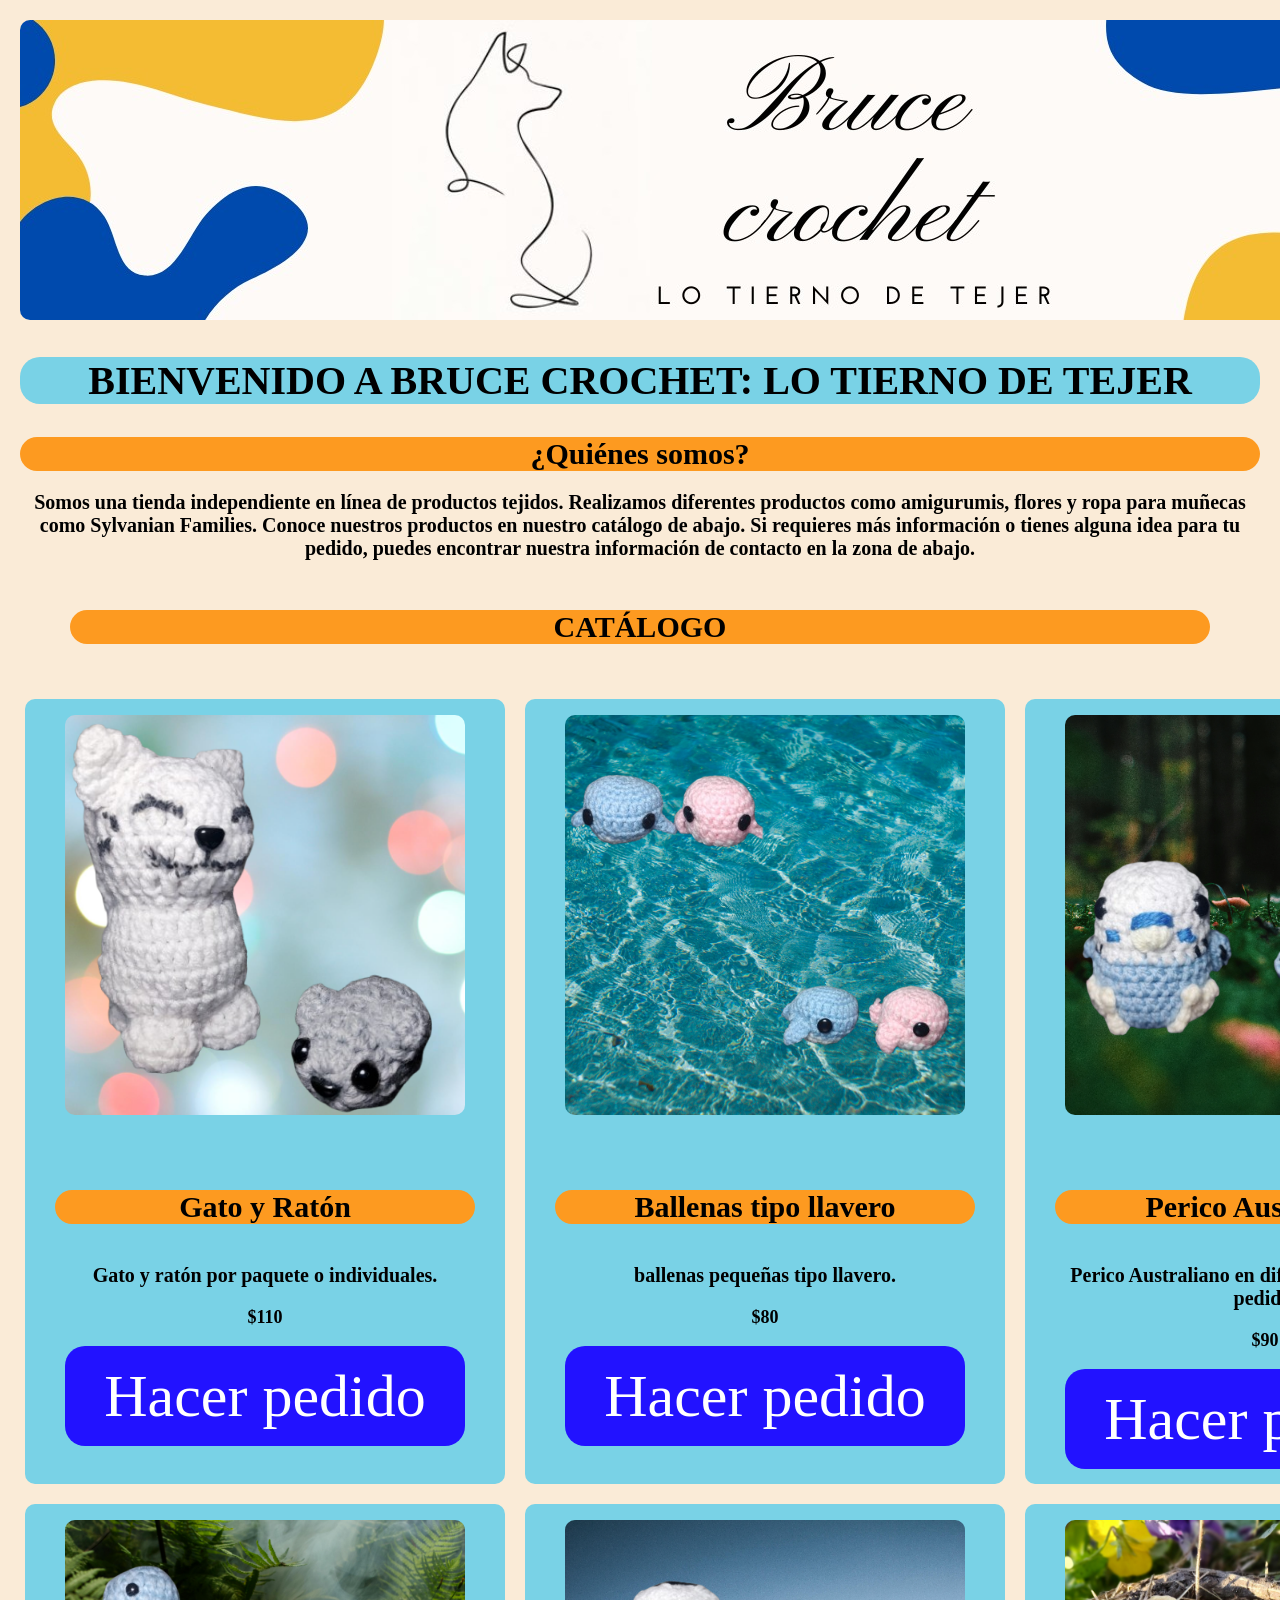
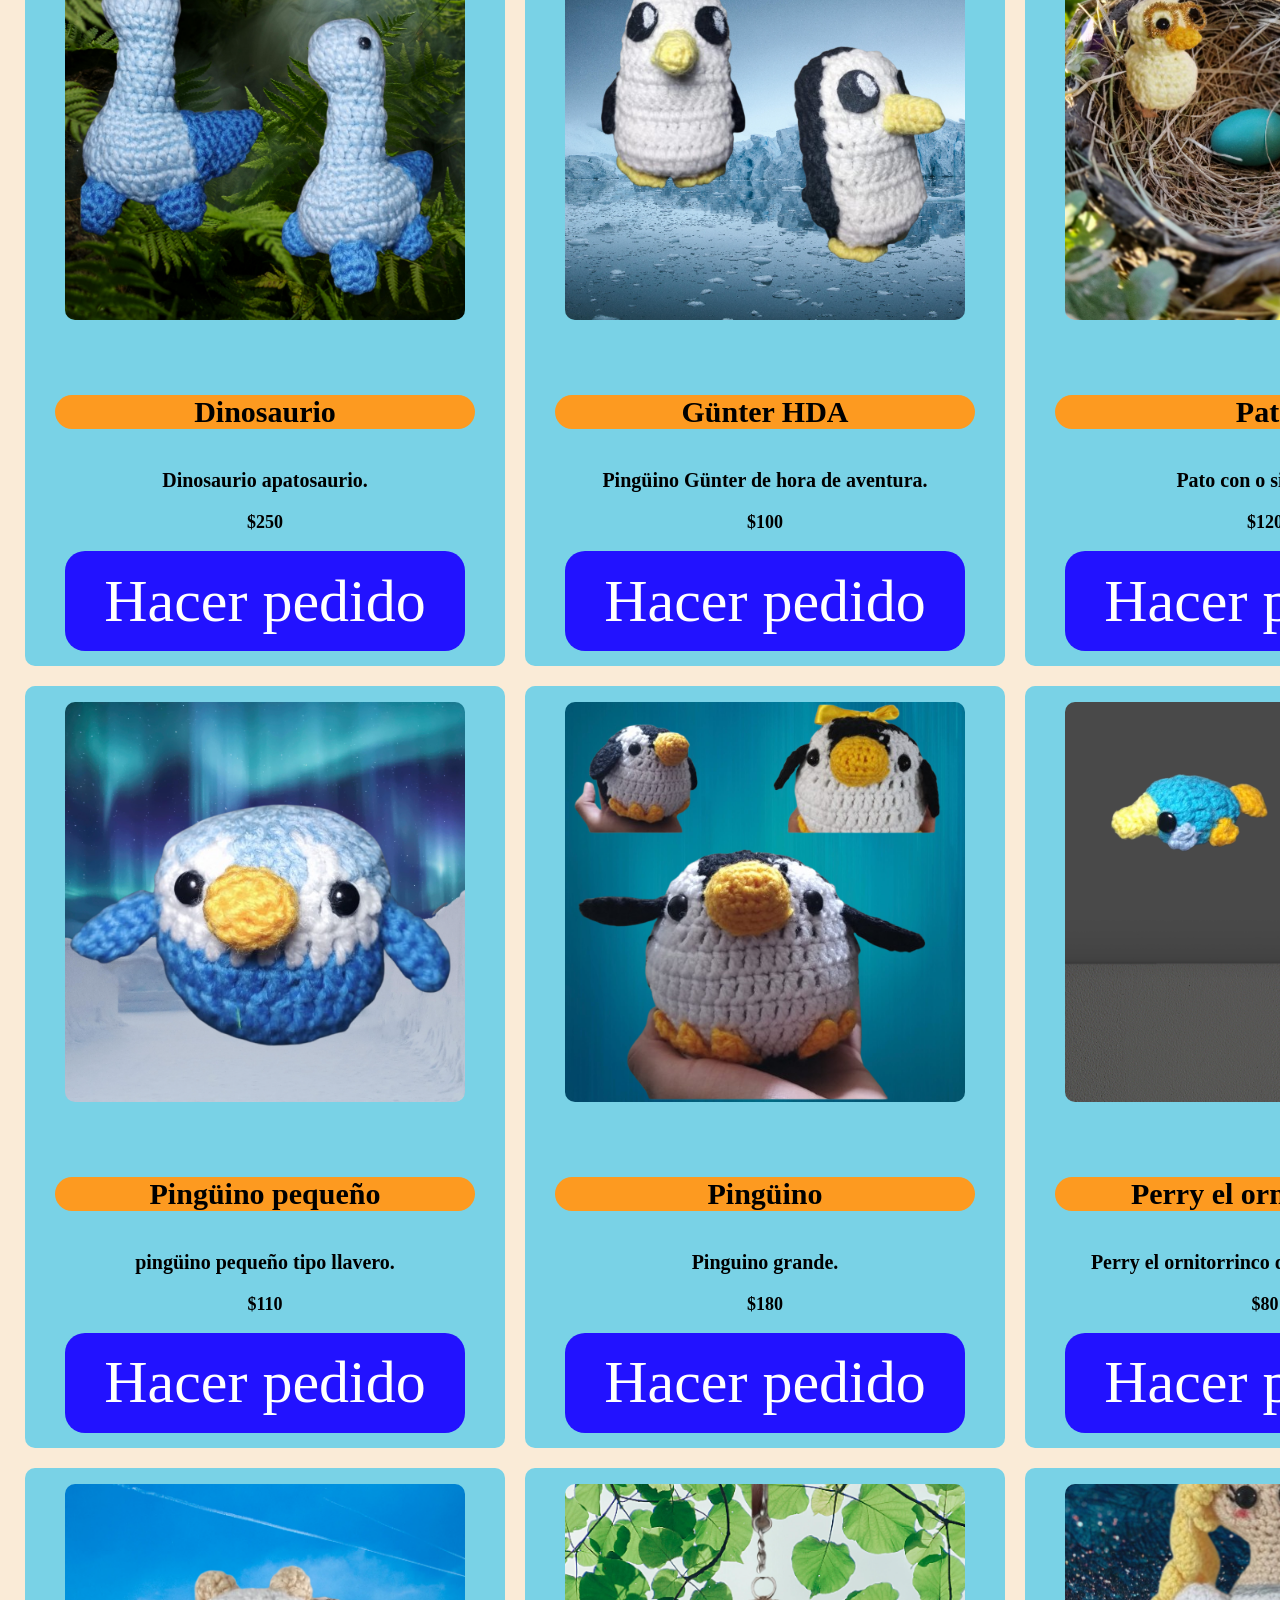
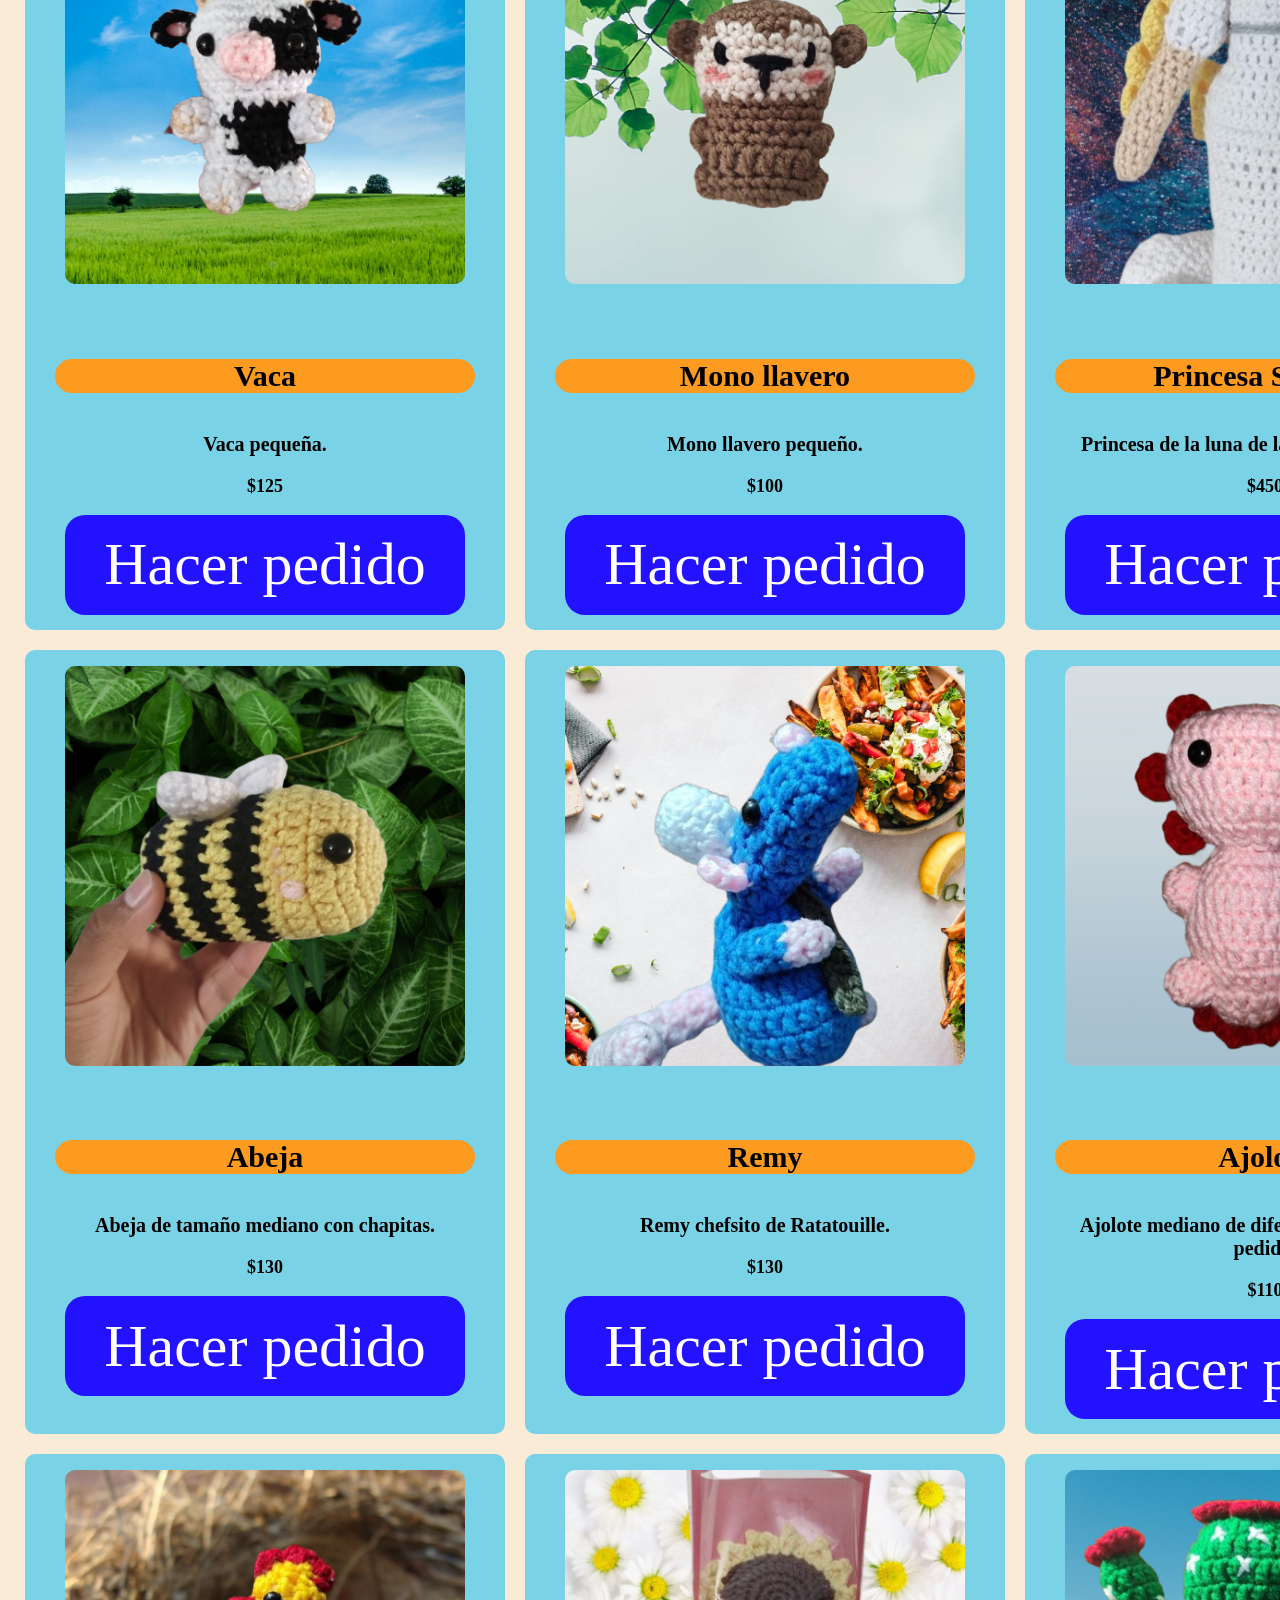
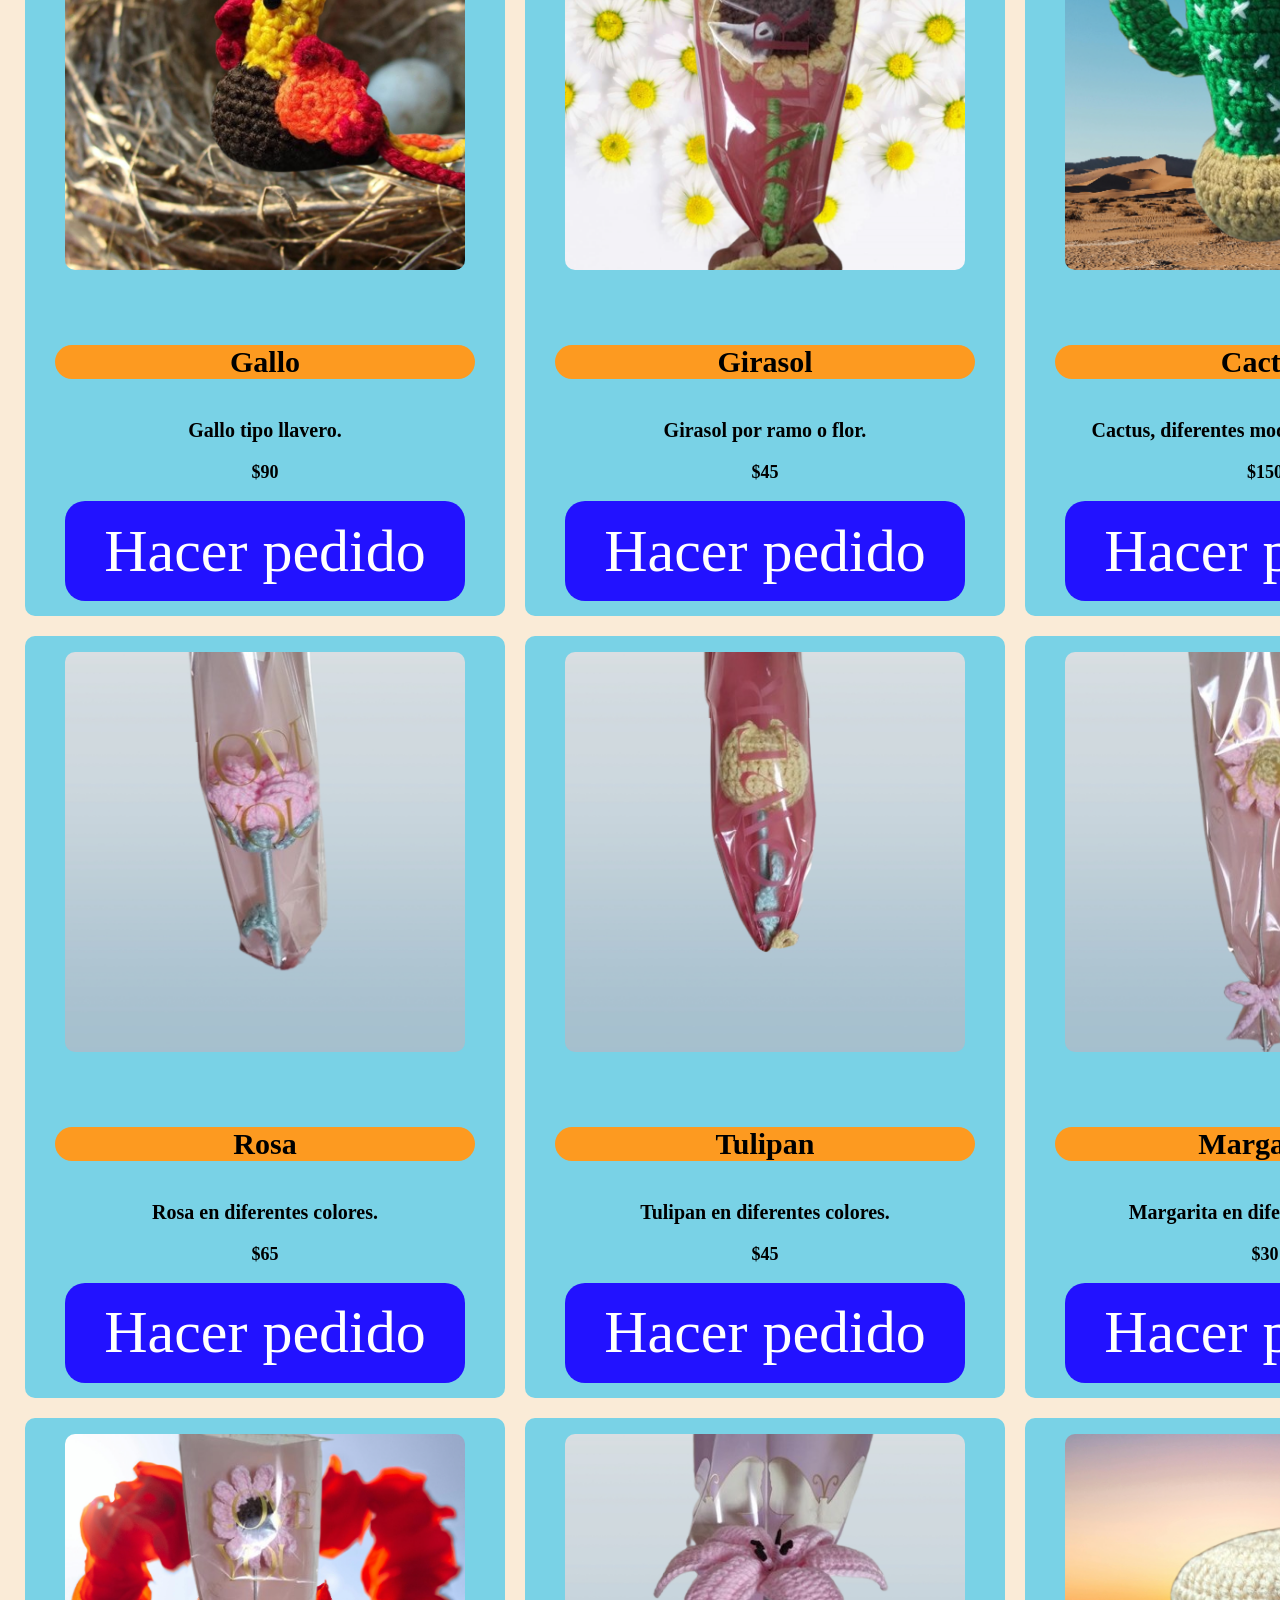
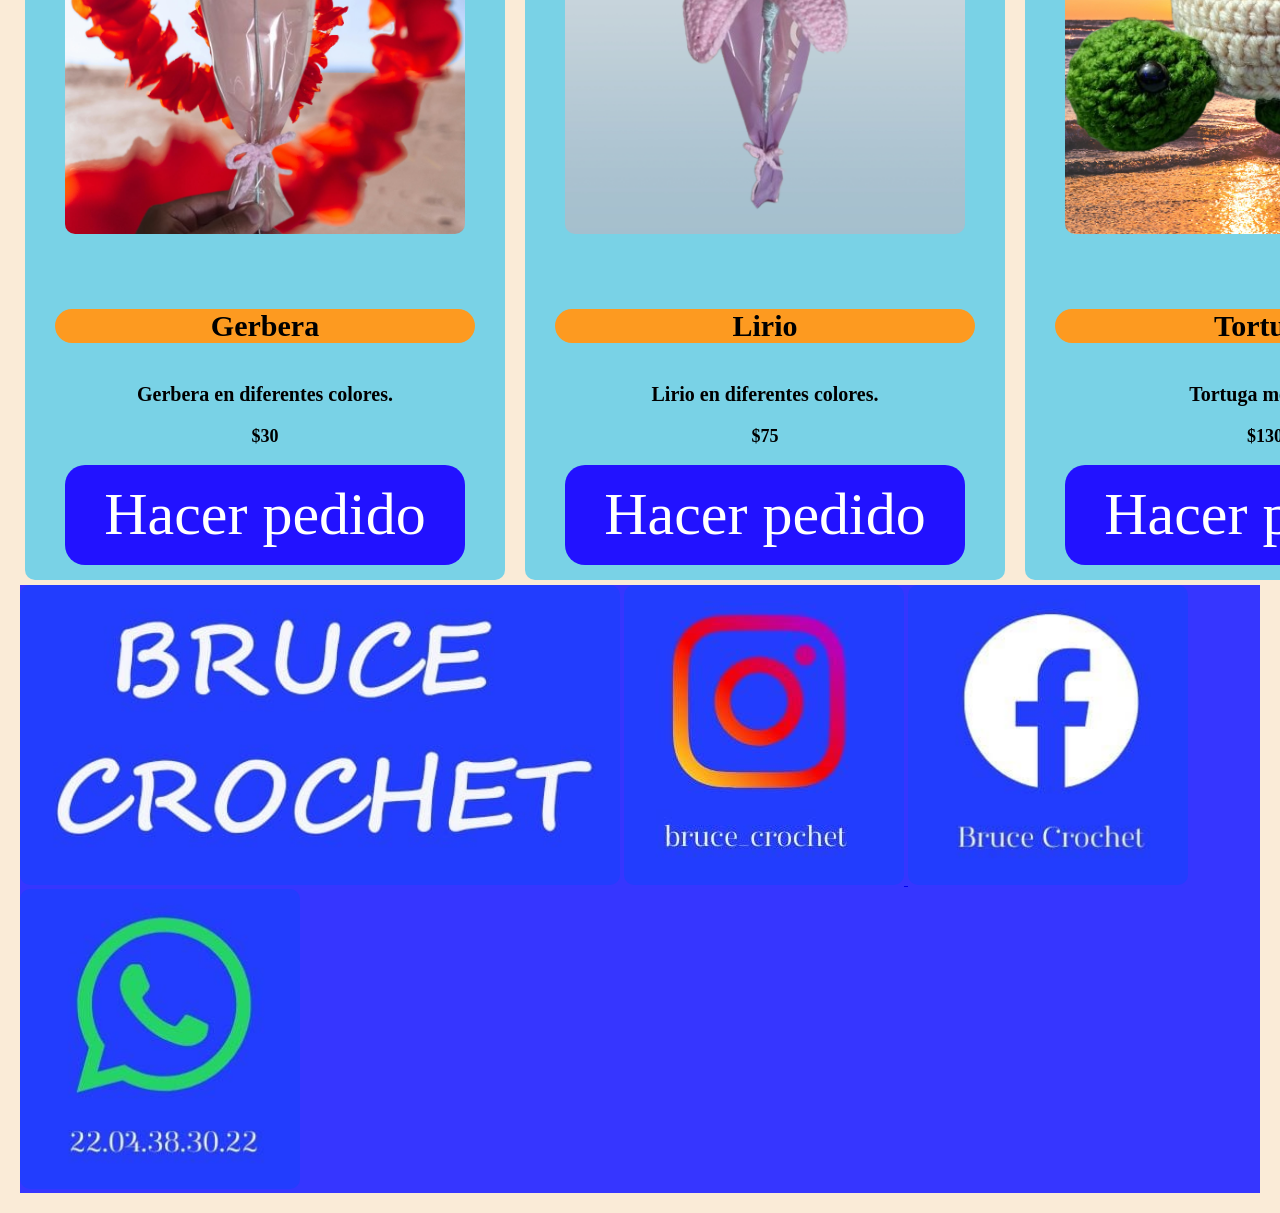
<file: index.html>
<!DOCTYPE html>
<html lang="es">
<head>
    <title>Bruce Crochet Shop</title>
    <link rel="stylesheet"href="BruceCrochet.css">
</head>

<body>
     <div>
        <img src="IMG_Productos/logo.jpeg" class="imagenlogo"/>
    </div>
    <h2>BIENVENIDO A BRUCE CROCHET: LO TIERNO DE TEJER</h2>
    <h1>¿Quiénes somos?</h1>
    <p>
        Somos una tienda independiente en línea de productos tejidos. 
        Realizamos diferentes productos como amigurumis, flores y ropa para muñecas como Sylvanian Families.
        Conoce nuestros productos en nuestro catálogo de abajo. 
        Si requieres más información o tienes alguna idea para tu pedido, 
        puedes encontrar nuestra información de contacto en la zona de 	abajo.
    </p>

    <h3>CATÁLOGO</h3>

    <div class="macarena">
        <div class="productos">
           <figure>
              <img src="IMG_Productos/P_gato.png">
           </figure>
            <div class="informaciondelproducto">
                <h4>Gato y Ratón</h4>
                 <p>Gato y ratón por paquete o individuales.</p>
                <p class="precio">$110</p>
                <button class="boton">Hacer pedido</button> 
            </div>
        </div>

        <div class="productos">
           <figure>
              <img src="IMG_Productos/P_ballena.png">
           </figure>
            <div class="informaciondelproducto">
                <h4>Ballenas tipo llavero</h4>
                 <p>ballenas pequeñas tipo llavero.</p>
                <p class="precio">$80</p>
                <button class="boton">Hacer pedido</button>
            </div>
        </div>
        
        <div class="productos">
           <figure>
              <img src="IMG_Productos/P_canario.png">
           </figure>
            <div class="informaciondelproducto">
                <h4>Perico Australiano</h4>
                 <p>Perico Australiano en diferentes colores sobre pedido.</p>
                <p class="precio">$90</p>
                <button class="boton">Hacer pedido</button>
            </div>
        </div>
        
        <div class="productos">
           <figure>
              <img src="IMG_Productos/P_dino.png">
           </figure>
            <div class="informaciondelproducto">
                <h4>Dinosaurio</h4>
                 <p>Dinosaurio apatosaurio.</p>
                <p class="precio">$250</p>
                <button class="boton">Hacer pedido</button>
            </div>
        </div>
        
        <div class="productos">
           <figure>
              <img src="IMG_Productos/P_gunter.png">
           </figure>
            <div class="informaciondelproducto">
                <h4>Günter HDA</h4>
                 <p>Pingüino Günter de hora de aventura.</p>
                <p class="precio">$100</p>
                <button class="boton">Hacer pedido</button>
            </div>
        </div>
        
        <div class="productos">
           <figure>
              <img src="IMG_Productos/P_pato.png">
           </figure>
            <div class="informaciondelproducto">
                <h4>Pato</h4>
                 <p>Pato con o sin lentes.</p>
                <p class="precio">$120</p>
                <button class="boton">Hacer pedido</button>
            </div>
        </div>
        
        <div class="productos">
           <figure>
              <img src="IMG_Productos/P_penguiA.png">
           </figure>
            <div class="informaciondelproducto">
                <h4>Pingüino pequeño</h4>
                 <p>pingüino pequeño tipo llavero.</p>
                <p class="precio">$110</p>
                <button class="boton">Hacer pedido</button>
            </div>
        </div>
        
        <div class="productos">
           <figure>
              <img src="IMG_Productos/P_penguiB.png">
           </figure>
            <div class="informaciondelproducto">
                <h4>Pingüino</h4>
                 <p>Pinguino grande.</p>
                <p class="precio">$180</p>
                <button class="boton">Hacer pedido</button>
            </div>
        </div>
        
        <div class="productos">
           <figure>
              <img src="IMG_Productos/P_perry.png">
           </figure>
            <div class="informaciondelproducto">
                <h4>Perry el ornitorrinco</h4>
                 <p>Perry el ornitorrinco de Phineas & Ferb.</p>
                <p class="precio">$80</p>
                <button class="boton">Hacer pedido</button>
            </div>
        </div>
        
        <div class="productos">
           <figure>
              <img src="IMG_Productos/P_vaca.png">
           </figure>
            <div class="informaciondelproducto">
                <h4>Vaca</h4>
                 <p>Vaca pequeña.</p>
                <p class="precio">$125</p>
                <button class="boton">Hacer pedido</button>
            </div>
        </div>
        
        <div class="productos">
           <figure>
              <img src="IMG_Productos/P_mono.png">
           </figure>
            <div class="informaciondelproducto">
                <h4>Mono llavero</h4>
                 <p>Mono llavero pequeño.</p>
                <p class="precio">$100</p>
                <button class="boton">Hacer pedido</button>
            </div>
        </div>
        
        <div class="productos">
           <figure>
              <img src="IMG_Productos/P_sailor.png">
           </figure>
            <div class="informaciondelproducto">
                <h4>Princesa Serenity</h4>
                 <p>Princesa de la luna de la serie Sailor Moon.</p>
                <p class="precio">$450</p>
                <button class="boton">Hacer pedido</button>
            </div>
        </div>
        
        <div class="productos">
           <figure>
              <img src="IMG_Productos/P_abeja.png">
           </figure>
            <div class="informaciondelproducto">
                <h4>Abeja</h4>
                 <p>Abeja de tamaño mediano con chapitas.</p>
                <p class="precio">$130</p>
                <button class="boton">Hacer pedido</button>
            </div>
        </div>
        
        <div class="productos">
           <figure>
              <img src="IMG_Productos/P_remy.png">
           </figure>
            <div class="informaciondelproducto">
                <h4>Remy</h4>
                 <p>Remy chefsito de Ratatouille.</p>
                <p class="precio">$130</p>
                <button class="boton">Hacer pedido</button>
            </div>
        </div>
        
        <div class="productos">
           <figure>
              <img src="IMG_Productos/P_ajolote.png">
           </figure>
            <div class="informaciondelproducto">
                <h4>Ajolote</h4>
                 <p>Ajolote mediano de diferentes colores sobre pedido.</p>
                <p class="precio">$110</p>
                <button class="boton">Hacer pedido</button>
            </div>
        </div>
        
        <div class="productos">
           <figure>
              <img src="IMG_Productos/P_gallo.png">
           </figure>
            <div class="informaciondelproducto">
                <h4>Gallo</h4>
                 <p>Gallo tipo llavero.</p>
                <p class="precio">$90</p>
                <button class="boton">Hacer pedido</button>
            </div>
        </div>
        
        <div class="productos">
           <figure>
              <img src="IMG_Productos/P_girasol.png">
           </figure>
            <div class="informaciondelproducto">
                <h4>Girasol</h4>
                 <p>Girasol por ramo o flor.</p>
                <p class="precio">$45</p>
                <button class="boton">Hacer pedido</button>
            </div>
        </div>
        
        <div class="productos">
           <figure>
              <img src="IMG_Productos/P_cactus.png">
           </figure>
            <div class="informaciondelproducto">
                <h4>Cactus</h4>
                 <p>Cactus, diferentes modelos sobre pedido.</p>
                <p class="precio">$150</p>
                <button class="boton">Hacer pedido</button>
            </div>
        </div>
        
        <div class="productos">
           <figure>
              <img src="IMG_Productos/P_rosa.png">
           </figure>
            <div class="informaciondelproducto">
                <h4>Rosa</h4>
                 <p>Rosa en diferentes colores.</p>
                <p class="precio">$65</p>
                <button class="boton">Hacer pedido</button>
            </div>
        </div>
        
        <div class="productos">
           <figure>
              <img src="IMG_Productos/P_tulipan.png">
           </figure>
            <div class="informaciondelproducto">
                <h4>Tulipan</h4>
                 <p>Tulipan en diferentes colores.</p>
                <p class="precio">$45</p>
                <button class="boton">Hacer pedido</button>
            </div>
        </div>
        
        <div class="productos">
           <figure>
              <img src="IMG_Productos/P_margarita.png">
           </figure>
            <div class="informaciondelproducto">
                <h4>Margarita</h4>
                 <p>Margarita en diferentes colores.</p>
                <p class="precio">$30</p>
                <button class="boton">Hacer pedido</button>
            </div>
        </div>
        
        <div class="productos">
           <figure>
              <img src="IMG_Productos/P_gerbera.png">
           </figure>
            <div class="informaciondelproducto">
                <h4>Gerbera</h4>
                 <p>Gerbera en diferentes colores.</p>
                <p class="precio">$30</p>
                <button class="boton">Hacer pedido</button>
            </div>
        </div>
        
        <div class="productos">
           <figure>
              <img src="IMG_Productos/P_lirio.png">
           </figure>
            <div class="informaciondelproducto">
                <h4>Lirio</h4>
                 <p>Lirio en diferentes colores.</p>
                <p class="precio">$75</p>
                <button class="boton">Hacer pedido</button>
            </div>
        </div>
        
        <div class="productos">
           <figure>
              <img src="IMG_Productos/P_tortuga.png">
           </figure>
            <div class="informaciondelproducto">
                <h4>Tortuga</h4>
                 <p>Tortuga mediana.</p>
                <p class="precio">$130</p>
                <button class="boton">Hacer pedido</button>
            </div>
        </div>
    </div>

    <div class="redes">
        <footer>
            <img src="IMG_Productos/redes.jpeg" class="imgred">
            <a href="https://www.instagram.com/bruce_crochet?utm_source=ig_web_button_share_sheet&igsh=ZDNlZDc0MzIxNw==img src=">
                <img src="IMG_Productos/insta.jpeg" class="imgsociales"/>
            </a>
            <a href="https://www.facebook.com/share/1J8TbqMkj8/">
                <img src="IMG_Productos/Face.jpeg" class="imgsociales"/>
            </a>
            <img src="IMG_Productos/whats.jpeg" class="imgsociales"/>
        </footer>
    </div>


</body>
</html>
</file>
<file: BruceCrochet.css>
/*etiquetas*/
body{
    background-color: antiquewhite;
    margin: 20px;
}
img{
    width: 400px;
    height: 400px;
    object-fit: cover;
    border-radius: 10px 10px 10px 10px;
    transition: all .5s;
}
h1{
     font-family: cursive;
    font-size: 30px;
    text-align: center;
    background-color: rgb(253, 154, 32);
    border-radius: 500px;
}
h2{
    font-family: cursive;
    text-align: center;
    font-size: 40px;
    background-color: rgb(121, 210, 230);
    border-radius: 20px;
}
h4{
    font-family: cursive;
    font-size: 30px;
    text-align: center;
    background-color: rgb(253, 154, 32);
    border-radius: 500px;
}
p{
    font-family: cursive;
    font-size: 20px;
    text-align: center;
    font-weight: 900;
}
h3{
    font-family: cursive;
    font-size: 30px;
    text-align: center;
    margin: 50px;
    background-color: rgb(253, 154, 32);
    border-radius: 500px;
}
/*clases*/
.macarena{
    display: grid;
    grid-template-columns: repeat(3, 1fr);
    gap: 20px;
    padding: 5px;
    text-align: center;
}
.imagenlogo{
    width: 1475px;
    height: 300px;
    object-fit: cover;
}
.productos{
    border-radius: 10px;
    background-color: rgb(121, 210, 230);
}
.productos:hover{
    box-shadow: 0 10px 10px rgba(0, 0, 0, 0.20); 
}
.informaciondelproducto{
    padding: 15px 30px;
}
.productos:hover img{
    transform: scale(1.2);
}
.productos figure{
    overflow: hidden;
}

.precio{
    font-size: 18px;
    font-weight: 900;
}
.boton{
    border: none;
    width: 400px;
    height: 100px;
    font-size: 60px;
    font-family: cursive;
    color: white;
    background-color: rgb(34, 18, 255);
    border-radius: 20px;
}
.redes{
    background-color: rgb(54, 54, 255);
}
.imgred{
    width: 600px;
    height: 300px;
}
.imgsociales{
    width: 280px;
    height: 300px;
}
</file>
